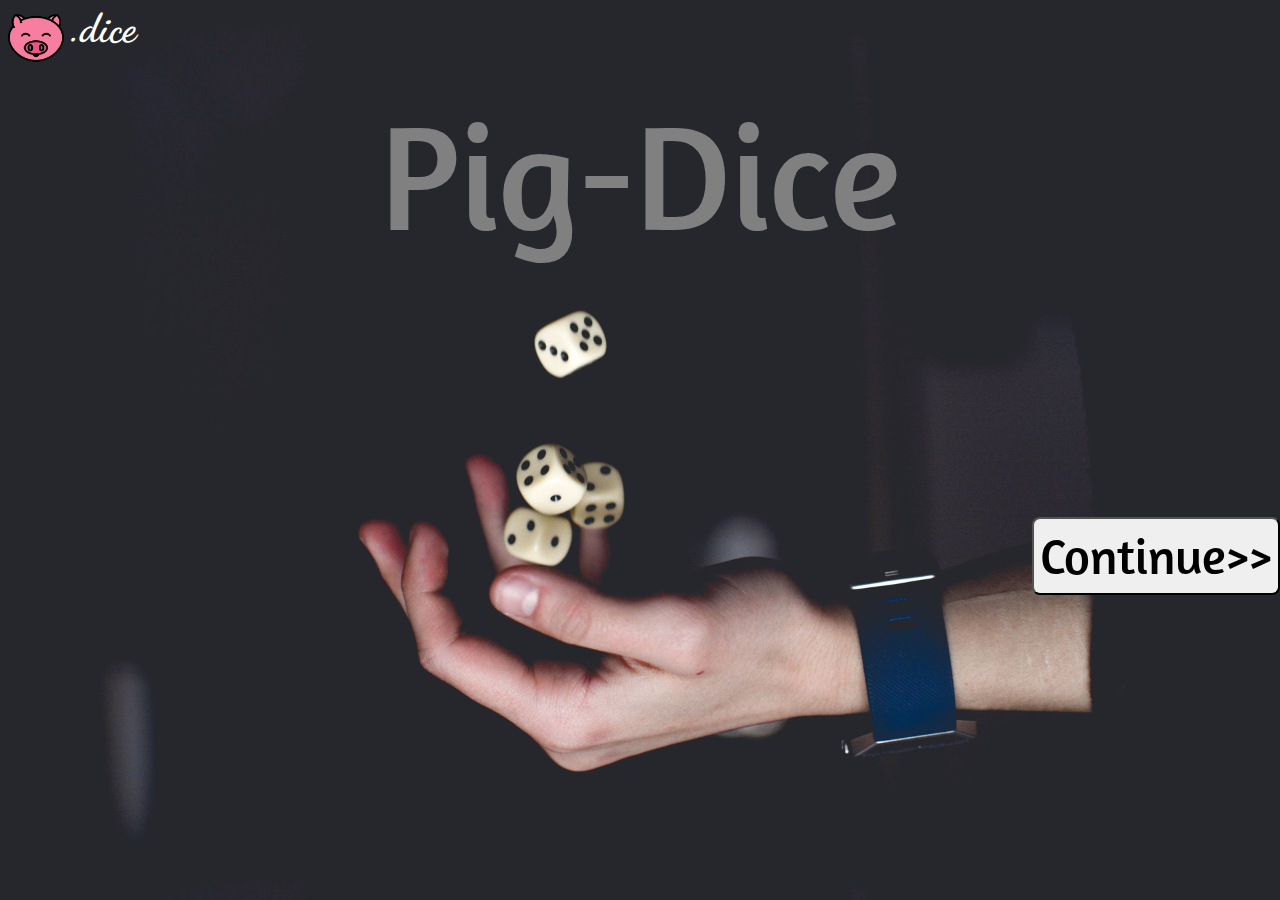
<file: index.html>
<!DOCTYPE html>
<html>
  <head>

    <link href="css/bootstrap.css" rel="stylesheet" type="text/css">
    <link href="css/styles.css" rel="stylesheet" type="text/css">
    <link href="https://fonts.googleapis.com/css?family=Dancing+Script" rel="stylesheet">
    <link href="https://fonts.googleapis.com/css?family=Amaranth" rel="stylesheet">


    <title>Pig-Dice</title>
  </head>
  <div class= "Container">
    <body background = "Images/picture.jpeg">
      <img src="Images/pig.png" alt="pig icon" id="pig"><label for="" id="f">.dice</label>
      <h1>Pig-Dice</h1>
<a href="content.html"><button type="button" id="continue">Continue>></button></a>


    </body>
  </div>
  <script src="https://code.jquery.com/jquery-3.3.1.js" integrity="sha256-2Kok7MbOyxpgUVvAk/HJ2jigOSYS2auK4Pfzbm7uH60="crossorigin="anonymous"></script>
  <script src="js/scripts.js" charset="utf-8"></script>

</html>
</file>
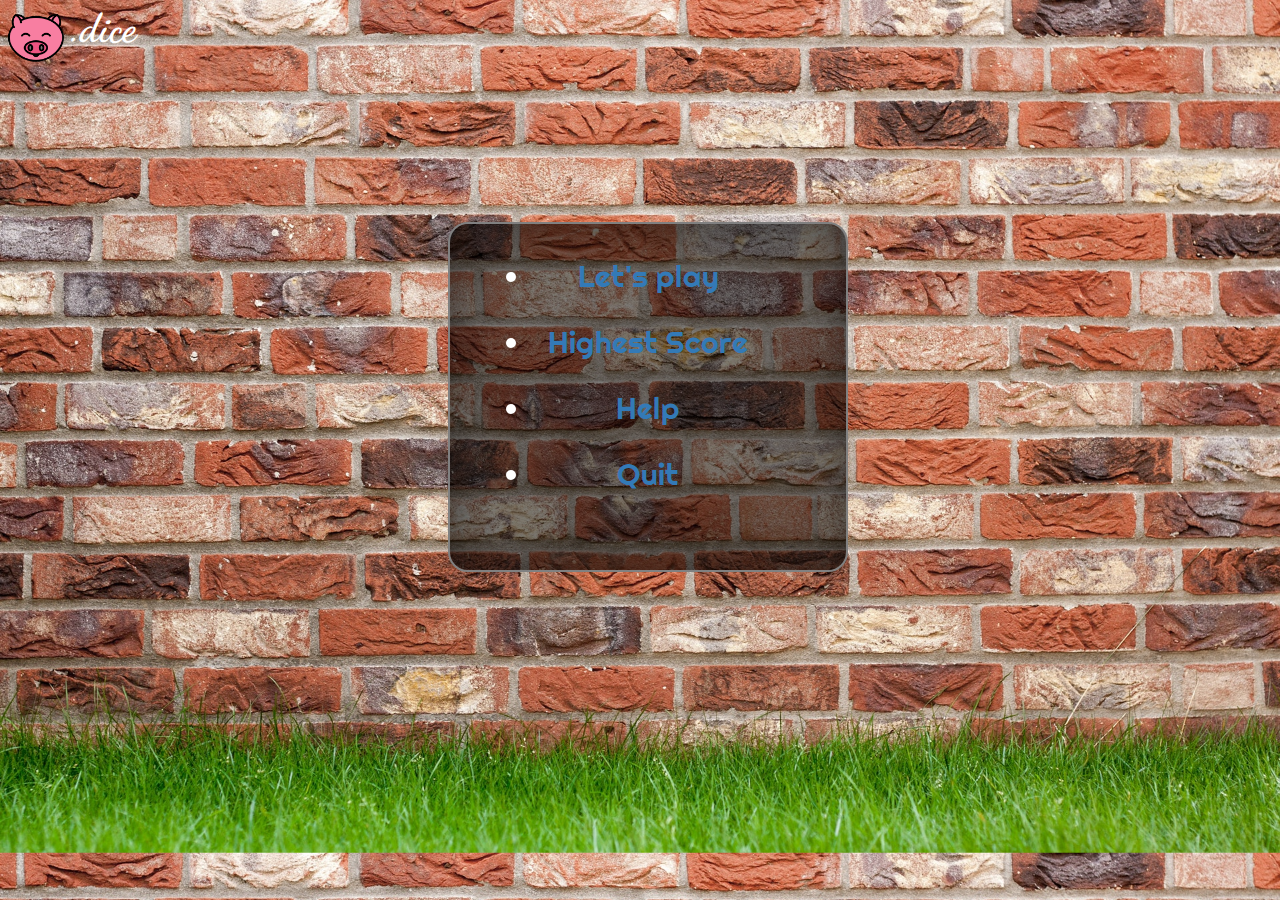
<file: content.html>
<!DOCTYPE html>
<html>
  <head>
    <link href="css/bootstrap.css" rel="stylesheet" type="text/css">
    <link href="css/styles.css" rel="stylesheet" type="text/css">
    <link href="https://fonts.googleapis.com/css?family=Righteous" rel="stylesheet">
    <link href="https://fonts.googleapis.com/css?family=Dancing+Script" rel="stylesheet">
    <title></title>
  </head>
  <body background="Images/content.jpeg">
    <img src="Images/pig.png" alt="pig icon"  id="pig"><label for="" id="f">.dice</label>
<h2 id= "content">

  <br>
  <li> <a href="game.html">Let's play</a></li>
  <br>

<li><a href="index.html">Highest Score</a></li>

    <br>
    <li> <a href="help.html">Help</li>

      <br>

       <li><a href="index.html">Quit</a></li>

</h2>
  </body>
  <script src="https://code.jquery.com/jquery-3.3.1.js" integrity="sha256-2Kok7MbOyxpgUVvAk/HJ2jigOSYS2auK4Pfzbm7uH60="crossorigin="anonymous"></script>
  <script src="js/scripts.js" charset="utf-8"></script>

</html>
</file>
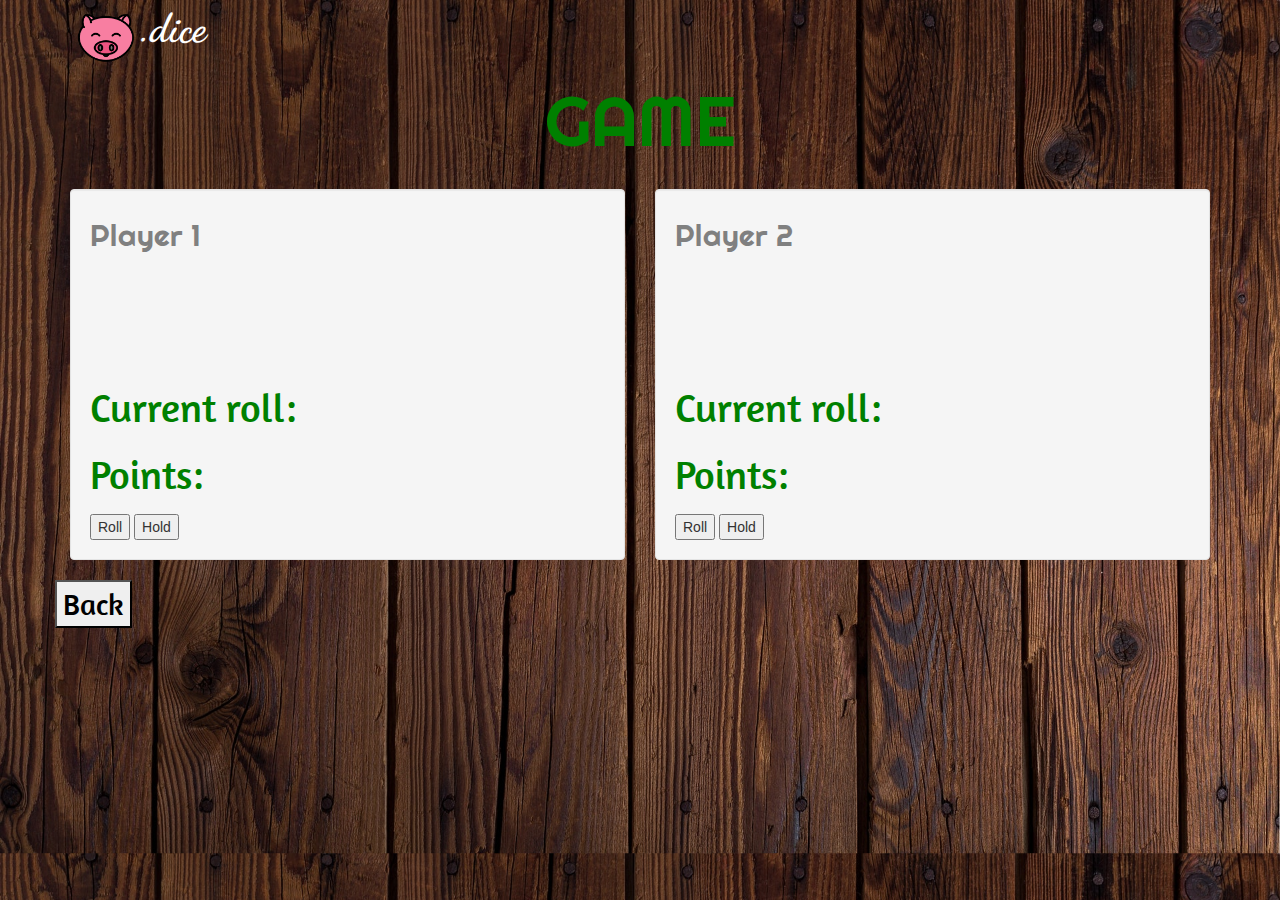
<file: game.html>
<!DOCTYPE html>
<html>
  <head>
    <link href="css/bootstrap.css" rel="stylesheet" type="text/css">
    <link href="css/styles.css" rel="stylesheet" type="text/css">
    <link href="https://fonts.googleapis.com/css?family=Righteous" rel="stylesheet">
    <link href="https://fonts.googleapis.com/css?family=Amaranth" rel="stylesheet">
    <link href="https://fonts.googleapis.com/css?family=Dancing+Script" rel="stylesheet">

    <title></title>
  </head>
  <div class="container">
  <body background= "Images/game.jpeg">
    <img src="Images/pig.png" alt="pig icon" id="pig"><label for="" id="f">.dice</label>
<h5>GAME</h5>
<br>
      <div class="row">
        <div class="col-md-6">
          <div class="well">
            <h6 class="game">Player 1</h6>
            <p class="help" id="currentroll">Current roll:</p>
            <p class="help" id="points">Points:</p>
            <button type="button" id="1">Roll</button></a>
            <button type="button" id="2">Hold</button></a>

          </div>
        </div>
        <div class="col-md-6">
          <div class="well">
            <h6 class="game">Player 2</h6>
            <p class="help" id="currentroll1">Current roll:</p>
            <p class="help" id="points1">Points:</p>
            <button type="button" id="3">Roll</button></a>
            <button type="button" id="4">Hold</button></a>

          </div>
        </div>
        <a href="content.html"><button type="button" class="back">Back</button></a>

      </div>
    </br>
          </div>

<script src="https://code.jquery.com/jquery-3.3.1.js" integrity="sha256-2Kok7MbOyxpgUVvAk/HJ2jigOSYS2auK4Pfzbm7uH60="crossorigin="anonymous"></script>
<script src="js/scripts.js" charset="utf-8"></script>

  </body>
</html>
</file>
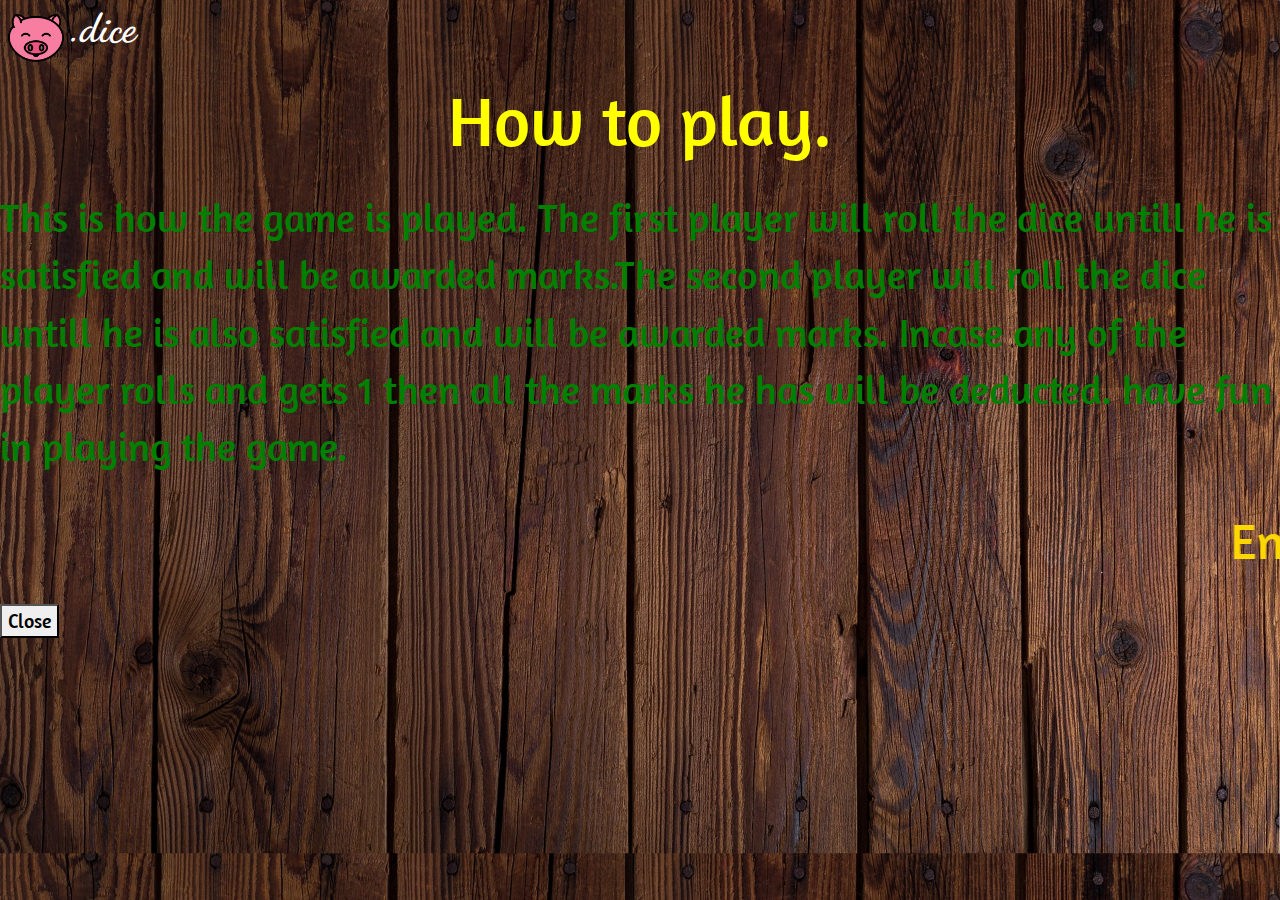
<file: help.html>
<!DOCTYPE html>
<html>
  <head>
    <link href="css/bootstrap.css" rel="stylesheet" type="text/css">
    <link href="css/styles.css" rel="stylesheet" type="text/css">
      <link href="https://fonts.googleapis.com/css?family=Amaranth" rel="stylesheet">
      <link href="https://fonts.googleapis.com/css?family=Dancing+Script" rel="stylesheet">
     <!-- <link rel="stylesheet" href="Images/icons8-wink-48.png"> -->

    <title></title>
  </head>

  <body background= "Images/game.jpeg">
    <img src="Images/pig.png" alt="pig icon" id="pig"><label for="" id="f">.dice</label>
    <h4>How to play.</h4>
    <br>
    <p class="help">This is how the game is played. The first player will roll the dice untill he is satisfied and will be awarded marks.The second player will roll the dice untill he is also satisfied and will be awarded marks. Incase any of the player rolls and gets 1 then all the marks he has will be deducted. have fun in playing the game.</p>
  <br>
  <p class="Help"><marquee>Enjoy the game ! <img src="Images/emj.png" alt="pig icon" id="emj" ></marquee></p>
  <a href="content.html"><button type="button" id="close">Close</button></a>
  </body>
</html>
</file>
<file: css/styles.css>
h1{
  text-align: center;
  font-family: 'Amaranth', sans-serif;
  font-size: 15rem;
  color: grey;
}
 body{
  background-size: cover;
}
#continue{
  font-size: 5rem;
  color: black;
  float: right;
  margin-top: 250px;
font-family: 'Amaranth', sans-serif;
border-color: black;
border-radius: 8px;
cursor: pointer;
}
#content{
  font-family: 'Righteous', cursive;
  clear: left;
  text-align: center;
  border-width: 2px;
  border-style: solid;
  padding: .10em 2.75em;
  color:white;
  border-color: grey;
  border-radius: 20px;
  margin-top: 150px;
  height:350px;
  width: 400px;
  margin-left: 35%;
  background-color: rgba(0,0,0, .5);
  box-shadow: inset 0 0 5rem rgba(0, 0, 0, .5);
}
#back{
  font-size: 2rem;
  color: black;
    margin-top: 600px;
  font-family: 'Amaranth', sans-serif;
  border-color: black;
  border-radius: 8px;
  cursor: pointer;

}
.help{
  font-family: 'Amaranth', sans-serif;
  font-size: 4rem;
  color: green;
}
h4{
  text-align: center;
  font-size: 7rem;
  font-family: 'Amaranth', sans-serif;
color: yellow;
}
.Help{
  font-family: 'Amaranth', sans-serif;
  font-size: 5rem;
color: gold;

}
#close{
  float: left;
  border-color: black;
 font-family: 'Amaranth', sans-serif;
  font-size: 20px;
  color: black;

}
h5{
  text-align: center;
  font-size: 7rem;
  font-family: 'Righteous', cursive;
  color: green;

}
.game{
  color:grey;
  font-size: 3rem;
  font-family: 'Righteous', cursive;
  height:150px;
  width: 400px;
}
#roll{
  font-size: 2rem;
  color: black;
  border-color: black;
}
#hold{
  font-size: 2rem;
  color: black;
  border-color: black;
}
.back{
  text-align: center;
  border-color: black;
font-family: 'Amaranth', sans-serif;
font-size: 3rem;
color: black;
border-color: black;

}
#pig{
  width: 70px;
  height: 70px;
}
#f{
  font-family: 'Dancing Script', cursive;
  color: white;
  font-weight: bolder;
  font-size: 4rem;
}
#emj{
  width:60px;
  height:55px;
}
</file>
